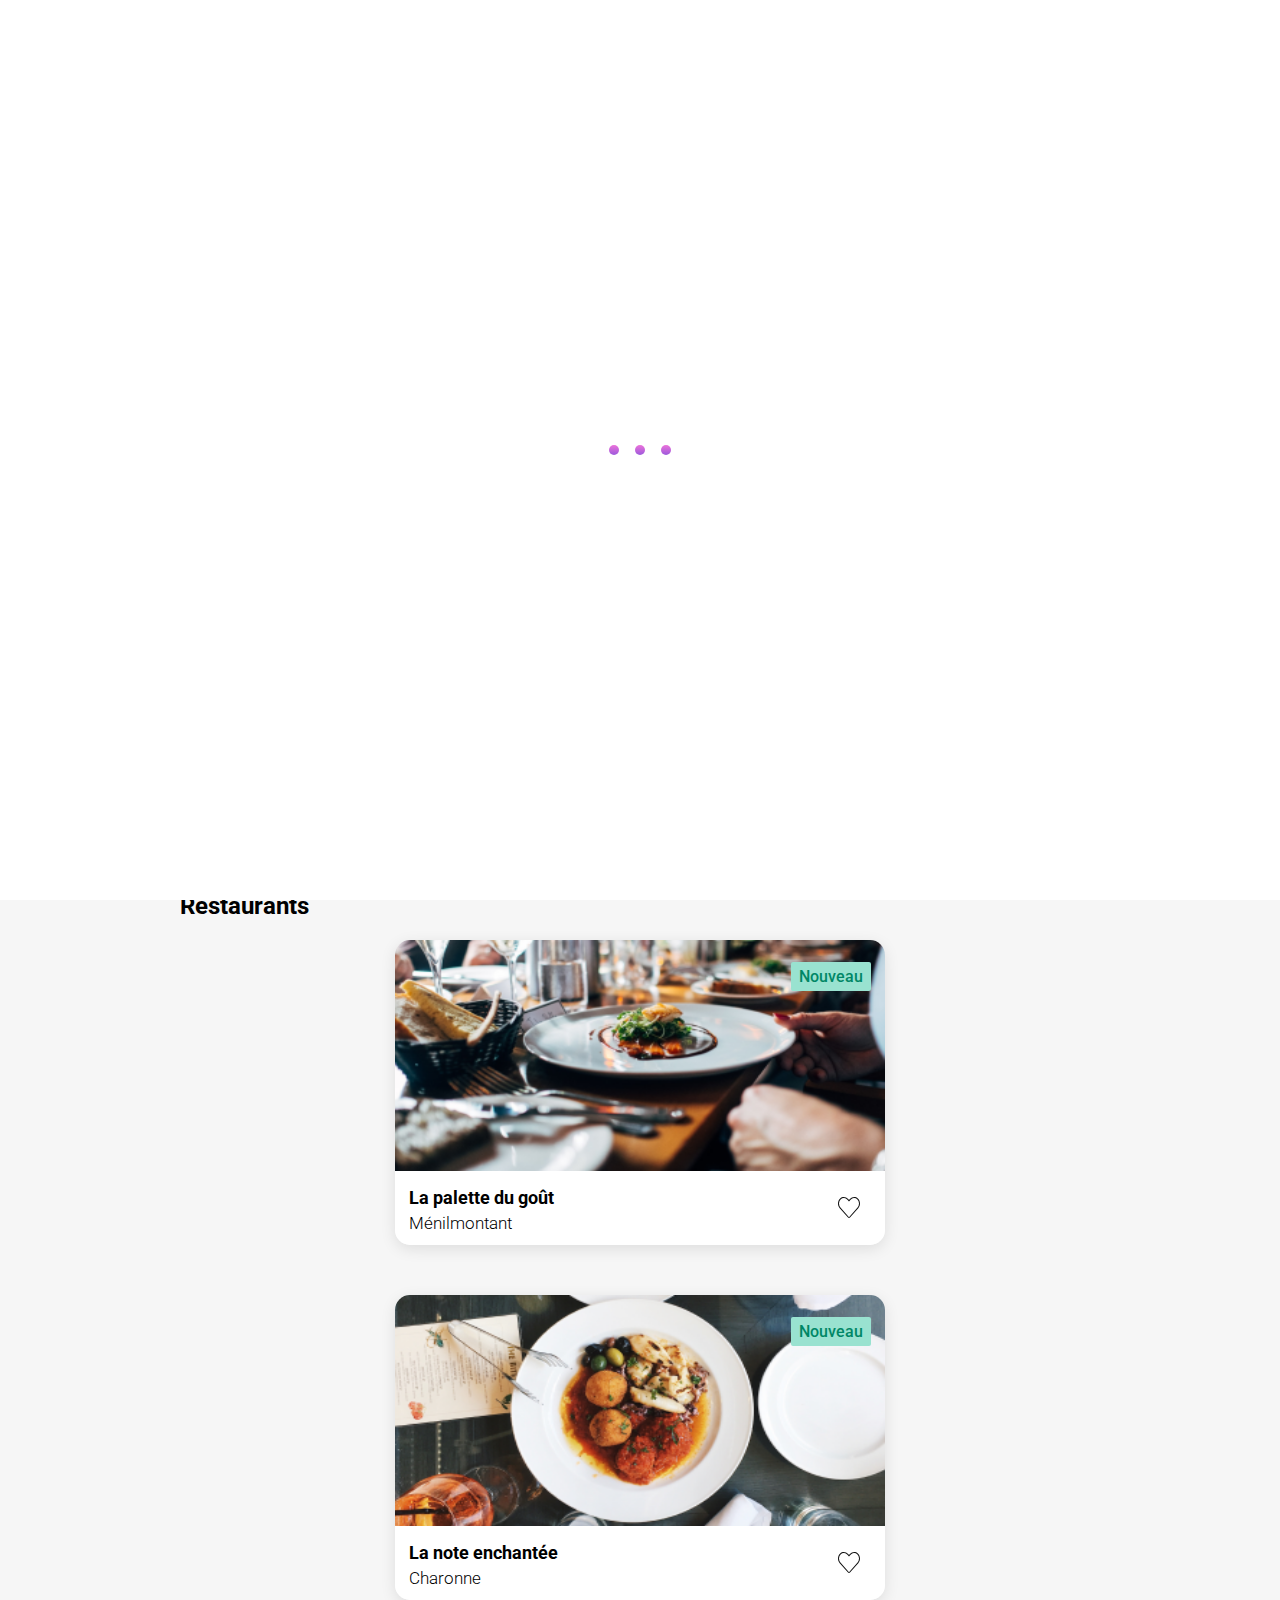
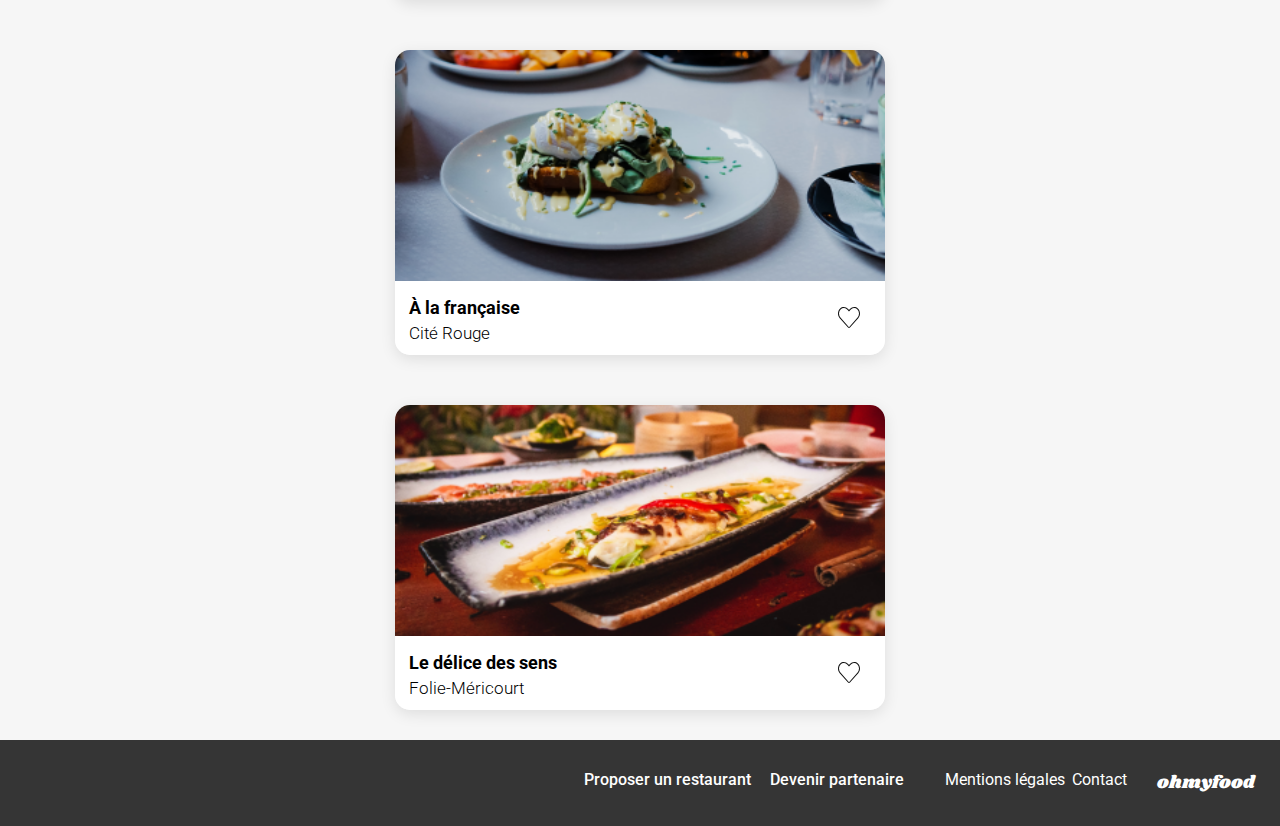
<file: index.html>
<html lang="en">
	<meta charset="UTF-8">
    <meta name="viewport" content="width=device-width, initial-scale=1.0">
    <title>ohmyfood</title>
    <link rel="preconnect" href="https://fonts.googleapis.com">
    <link rel="preconnect" href="https://fonts.gstatic.com" crossorigin>
<link href="https://fonts.googleapis.com/css2?family=Shrikhand&display=swap" rel="stylesheet">
    <link rel="stylesheet" href="https://cdnjs.cloudflare.com/ajax/libs/font-awesome/6.2.1/css/all.min.css"
        integrity="sha512-MV7K8+y+gLIBoVD59lQIYicR65iaqukzvf/nwasF0nqhPay5w/9lJmVM2hMDcnK1OnMGCdVK+iQrJ7lzPJQd1w=="
        crossorigin="anonymous" referrerpolicy="no-referrer" />
<link href="https://fonts.googleapis.com/css2?family=Roboto:wght@500&display=swap" rel="stylesheet">
<link href="https://fonts.googleapis.com/css2?family=Roboto:wght@300&display=swap" rel="stylesheet">    
<link rel="stylesheet" href="./css/style.css">
    <body>
        <div class="loader">
            <div class="loader__1"></div>
            <div class="loader__2"></div>
            <div class="loader__3"></div>
          </div>
        <div class="main-container">
            <header class="header_accueil">
                <span class="logo_mobile">ohmyfood</span>
                <img src="img/logo/logo_desktop.jpg" class="logo_desktop" alt="logo omyfood desktop"/>
            </header>    
          <main>
            <div class="location">
                <div class="location_icon"><i class="fa-solid fa-location-dot"></i></div><p>Paris, Belleville</p>
            </div>
                <section class="section_discover">
                    <h1>Réservez le menu qui vous convient</h1>
                    <p>Découvrez des restaurants d'exception, sélectionnés par nos soins</p>
                    <a href="#" class="btn btn_discover">Explorez nos restaurants</a>
                </section>
                <section class="section_about">
                    <h2 class="title_h2">Fonctionnement</h2>
                    <div class="about_step">
                        <div class="about_step--rect">
                            <div class="number">1</div><div class="number_icon"><i class="fa-solid fa-mobile-screen-button"></i></div><p>Choisissez un restaurant</p>
                        </div>
                        <div class="about_step--rect">
                            <div class="number">2</div><div class="number_icon"><i class="fa-solid fa-list-ul"></i></div><p>Composez votre menu</p>
                        </div>
                        <div class="about_step--rect">
                            <div class="number">3</div><div class="number_icon"><i class="fa-solid fa-store"></i></div><p>Dégustez au restaurant</p>
                        </div>
                    </div>
            </section>
             <section class="section_restaurant">
                <h2 class="title_h2">Restaurants</h2>
                <div class="card_restaurant">
                    <a href="lapalettedugout.html" class="link_menu">
                        <article class="card">
                        <div class="card_img">
                            <img src="img/restaurants/lapalettedugout.png" alt="photo la palette du goût" class="img_restaurant--accueil">
                            <div class="text_img--nouveau">Nouveau</div>
                        </div>
                     <div class="card_content">
                        <div class="card_text">
                            <h3 class="title_h3">La palette du goût</h3>
                            <p class="subtitle_card">Ménilmontant</p> 
                        </div>
                        <div class="card_heart">
                            <div class="container_heart"><img src="img/icones/Status=Liked.svg" alt="coeur plein" class="full_heart">
                            <img src="img/icones/Like.svg" alt="coeur vide" class="empty_heart">
                        </div>
                        </div>
                    
                    </article>
                </a>
                    <a href="lanoteenchantee.html" class="link_menu">
                   <article class="card">
                        <div class="card_img">
                            <img src="img/restaurants/lanoteenchantee.png" alt="photo la note enchantée" class="img_restaurant--accueil">
                            <div class="text_img--nouveau">Nouveau</div>

                        </div>
                     <div class="card_content">
                        <div class="card_text">
                            <h3 class="title_h3">La note enchantée</h3>
                            <p class="subtitle_card">Charonne</p>    
                        </div>
                        <div class="card_heart">
                            <div class="container_heart"><img src="img/icones/Status=Liked.svg" alt="coeur plein" class="full_heart">
                            <img src="img/icones/Like.svg" alt="coeur vide" class="empty_heart">
                        </div>
                     </div>  
                    </article>
                </a>
                <a href="alafrançaise.html" class="link_menu">
                    <article class="card">
                        <div class="card_img">
                            <img src="img/restaurants/alafrancaise.png" alt="photo à la française" class="img_restaurant--accueil">
                            
                        
                            <div class="card_content">
                            <div class="card_text">
                                <h3 class="title_h3">À la française</h3>
                                <p class="subtitle_card">Cité Rouge</p>
                            </div>
                            <div class="card_heart">
                                <div class="container_heart"><img src="img/icones/Status=Liked.svg" alt="coeur plein" class="full_heart">
                                <img src="img/icones/Like.svg" alt="coeur vide" class="empty_heart">
                            </div>
                         </div>  
                        
                    </article>
                   </a> 
                   <a href="ledelicedessens.html" class="link_menu">
                    <article class="card">
                        <div class="card_img">
                            <img src="img/restaurants/ledelicedessens.png" alt="photo le délice des sens" class="img_restaurant--accueil">
                            
                        <div class="card_content">
                            <div class="card_text">
                                <h3 class="title_h3">Le délice des sens</h3>
                                <p class="subtitle_card">Folie-Méricourt</p>
                            </div>
                            <div class="card_heart">
                                <div class="container_heart"><img src="img/icones/Status=Liked.svg" alt="coeur plein" class="full_heart">
                                <img src="img/icones/Like.svg" alt="coeur vide" class="empty_heart">
                            </div>
                         </div>  
                    </article>
                   </a> 
                    </div>

                </section>
          </main> 
          <footer>
            <span class="logo_footer_mobile">ohmyfood</span>
            <div class="icone_footer"><i class="fa-solid fa-utensils"></i><span>Proposer un restaurant</span></div>
            <div class="icone_footer"><i class="fa-solid fa-handshake-angle"></i><span>Devenir partenaire</span></div>
            <p>Mentions légales</p>
            <p><a href="mailto:exemple@gmail.com">Contact</a></p>
            <span class="logo_footer_desktop">ohmyfood</span>
        </footer> 

        </div>

    </body>
    </html>
</file>
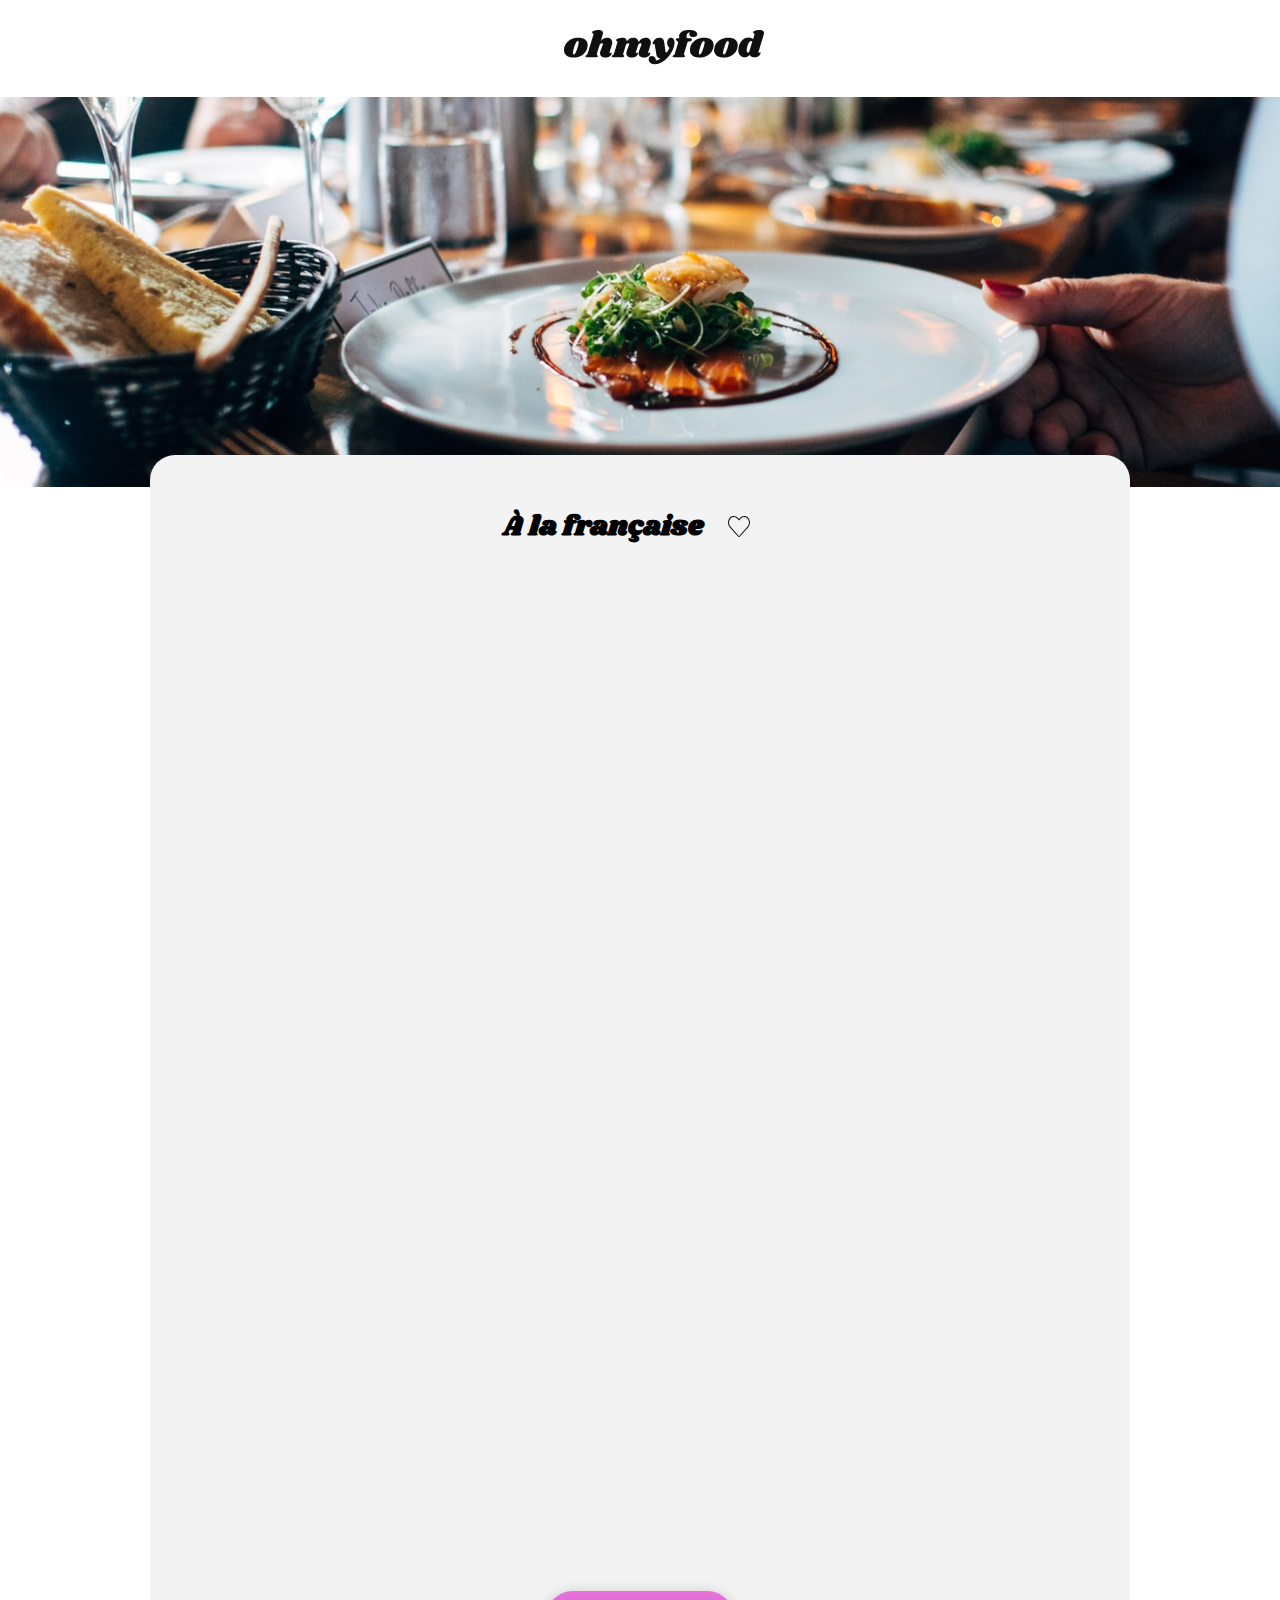
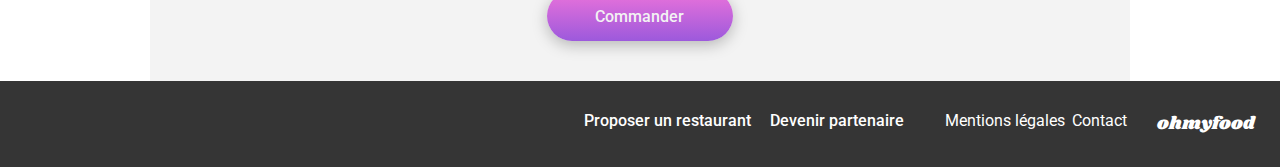
<file: alafrançaise.html>
<html lang="en">
	<meta charset="UTF-8">
    <meta name="viewport" content="width=device-width, initial-scale=1.0">
    <title>À la française</title>
    <link rel="preconnect" href="https://fonts.googleapis.com">
    <link rel="preconnect" href="https://fonts.gstatic.com" crossorigin>
<link href="https://fonts.googleapis.com/css2?family=Shrikhand&display=swap" rel="stylesheet">
    <link rel="stylesheet" href="https://cdnjs.cloudflare.com/ajax/libs/font-awesome/6.2.1/css/all.min.css"
        integrity="sha512-MV7K8+y+gLIBoVD59lQIYicR65iaqukzvf/nwasF0nqhPay5w/9lJmVM2hMDcnK1OnMGCdVK+iQrJ7lzPJQd1w=="
        crossorigin="anonymous" referrerpolicy="no-referrer" />
        <link rel="preconnect" href="https://fonts.googleapis.com">
<link rel="preconnect" href="https://fonts.gstatic.com" crossorigin>
<link href="https://fonts.googleapis.com/css2?family=Roboto:wght@500&display=swap" rel="stylesheet">
<link href="https://fonts.googleapis.com/css2?family=Roboto:wght@300&display=swap" rel="stylesheet">
    <link rel="stylesheet" href="./css/style.css">
    <body>
        <div class="main-container">
            <header class="header_restaurant">
                <a href="index.html" class="return_link"><div class="icone_arrow"><i class="fa-solid fa-arrow-left"></i></div></a><div class="logo_mobile">ohmyfood</div>
             <img src="img/logo/logo_desktop.jpg" class="logo_desktop" alt="logo omyfood desktop"/>
            </header>    
            <main>
            <section class="header_img header_img_lapalette">
           </section>
           
           <section class="section_menu">
            <div class="title_content"><h1 class="title_h1_restaurant">À la française</h1>
                <div class="card_heart">
                    <img src="img/icones/Like.svg" alt="coeur vide"> 
                </div>
            </div>
        <div class="container_menu">
        <div class="entrees">    
        <div class="items_menu">
            <div class="layout_title_menu">
                <h3 class="title_h3_restaurant">ENTRÉES</h3>
                <div class="green_line"></div>
            </div>
            
            <article class="card_menu">
                <div class="card_meal">
                    <h4 class="title_h4">Tartare de poulpe acidulé</h4>
                    <p class="subtitle_card_meal">Aux zestes d'orange</p>    
                </div>
                <div class="card_price">
                    <p class="price">25€</p>
                    <div class="checkmark">
                        <i class="fa-solid fa-circle-check"></i>
                    </div>
                </div>
            </article>
            <article class="card_menu">
                <div class="card_meal">
                    <h4 class="title_h4">Velouté de légumes d'antan</h4>
                    <p class="subtitle_card_meal">Carotte, panais, topinambour</p>    
                </div>
                <div class="card_price">
                    <p class="price">35€</p>
                    <div class="checkmark">
                        <i class="fa-solid fa-circle-check"></i>
                    </div>
                </div> 
            </article>
            <article class="card_menu">
                <div class="card_meal">
                    <h4 class="title_h4">Soupe à l'oignon</h4>
                    <p class="subtitle_card_meal">Revisitée</p>    
                </div>
                <div class="card_price">
                    <p class="price">20€</p>
                    <div class="checkmark">
                        <i class="fa-solid fa-circle-check"></i>
                    </div>
                </div> 
            </article>
        </div>
    </div>
    <div class="plats">
        <div class="items_menu">
            <div class="layout_title_menu">
                <h3 class="title_h3_restaurant">PLATS</h3>
                <div class="green_line"></div>
            </div>
            
            <article class="card_menu">
                <div class="card_meal">
                    <h4 class="title_h4">Coquilles Saint-Jacques</h4>
                    <p class="subtitle_card_meal">Accompagnées d'une purée de panais</p>    
                </div>
                <div class="card_price">
                <p class="price">40€</p>
                <div class="checkmark">
                    <i class="fa-solid fa-circle-check"></i>
                </div>
                </div> 
            </article>
            <article class="card_menu">
                <div class="card_meal">
                    <h4 class="title_h4">Magret de canard</h4>
                    <p class="subtitle_card_meal">Et parmentier de pommes de terre</p>    
                </div>
                <div class="card_price">
                    <p class="price">35€</p>
                    <div class="checkmark">
                        <i class="fa-solid fa-circle-check"></i>
                    </div>
                </div> 
            </article>
            <article class="card_menu">
                <div class="card_meal">
                    <h4 class="title_h4">Pigeonneau d'Ille-et-Vilaine</h4>
                    <p class="subtitle_card_meal">Sur son lit de gnocchis aux légumes</p>    
                </div>
                <div class="card_price">
                    <p class="price">44€</p>
                    <div class="checkmark">
                        <i class="fa-solid fa-circle-check"></i>
                    </div>
                </div> 
            </article>
        </div>
    </div> 
    <div class="desserts">
        <div class="items_menu">
            <div class="layout_title_menu">
                <h3 class="title_h3_restaurant">DESSERTS</h3>
                <div class="green_line"></div>
            </div>
            
            <article class="card_menu">
                <div class="card_meal">
                    <h4 class="title_h4">Pétales de violettes glacés</h4>
                    <p class="subtitle_card_meal">Et purée de noisettes</p>    
                </div>
                <div class="card_price">
                    <p class="price">18€</p>
                    <div class="checkmark">
                        <i class="fa-solid fa-circle-check"></i>
                    </div>
                </div> 
            </article>
            <article class="card_menu">
                <div class="card_meal">
                    <h4 class="title_h4">Fondant au chocolat</h4>
                    <p class="subtitle_card_meal">Revisité</p>    
                </div>
                <div class="card_price">
                    <p class="price">22€</p>
                    <div class="checkmark">
                        <i class="fa-solid fa-circle-check"></i>
                    </div>
                </div> 
            </article>
            <article class="card_menu">
                <div class="card_meal">
                    <h4 class="title_h4">Milefeuille croustillant</h4>
                    <p class="subtitle_card_meal">Myrtilles et pâte d'amande</p>    
                </div>
                <div class="card_price">
                    <p class="price">23€</p>
                    <div class="checkmark">
                        <i class="fa-solid fa-circle-check"></i>
                    </div>
                </div> 
            </article>
        </div>
    </div>
</div>
           </section>
           <section class="section_order">
            <div class="button_menu">
                <a href="#" class="btn btn_order">Commander</a>
            </div>
           </section>
          </main> 
          <footer>
            <span class="logo_footer_mobile">ohmyfood</span>
            <div class="icone_footer"><i class="fa-solid fa-utensils"></i><span>Proposer un restaurant</span></div>
            <div class="icone_footer"><i class="fa-solid fa-handshake-angle"></i><span>Devenir partenaire</span></div>
            <p>Mentions légales</p>
            <p>Contact</p>
            <span class="logo_footer_desktop">ohmyfood</span>
        </footer> 

        </div>

    </body>
    </html>
</file>
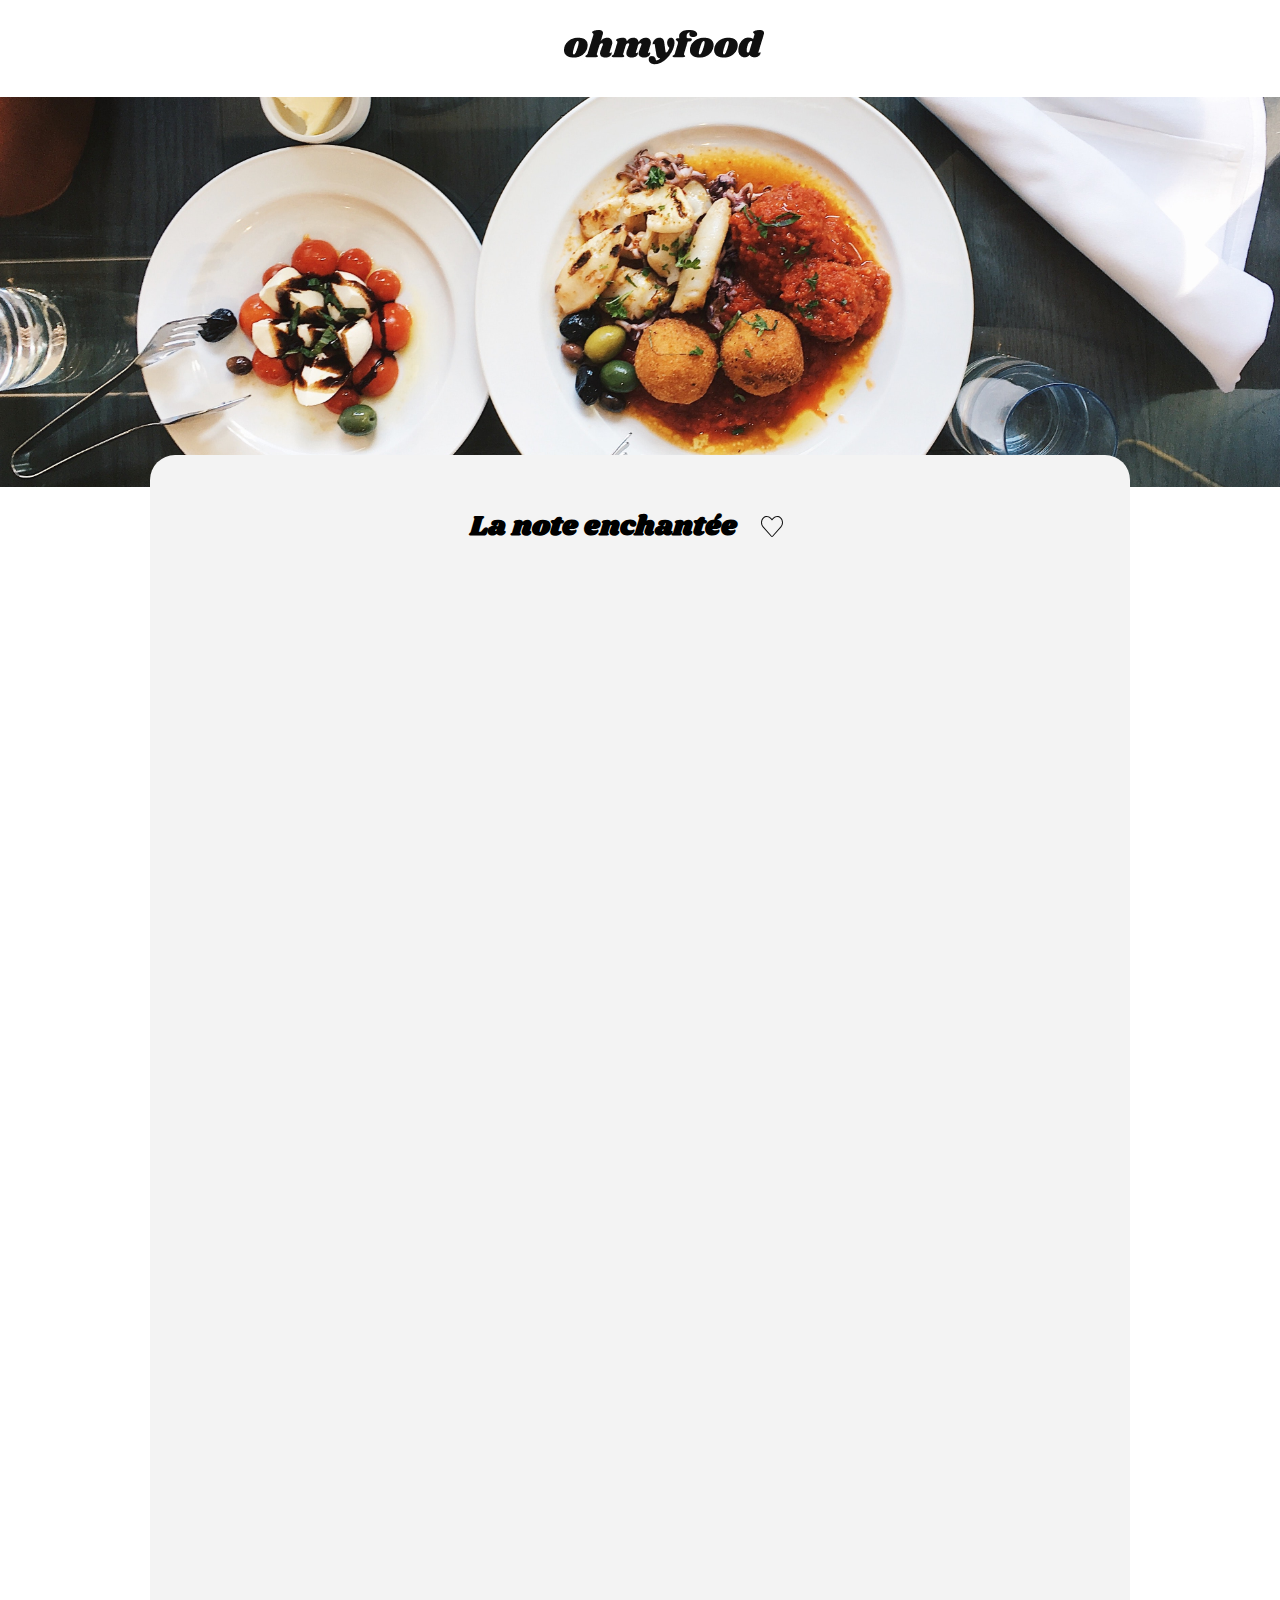
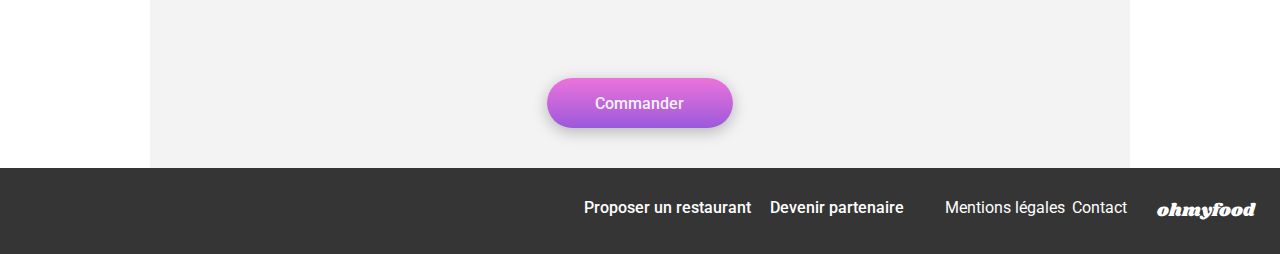
<file: lanoteenchantee.html>
<html lang="en">
	<meta charset="UTF-8">
    <meta name="viewport" content="width=device-width, initial-scale=1.0">
    <title>La note enchantée</title>
    <link rel="preconnect" href="https://fonts.googleapis.com">
    <link rel="preconnect" href="https://fonts.gstatic.com" crossorigin>
<link href="https://fonts.googleapis.com/css2?family=Shrikhand&display=swap" rel="stylesheet">
    <link rel="stylesheet" href="https://cdnjs.cloudflare.com/ajax/libs/font-awesome/6.2.1/css/all.min.css"
        integrity="sha512-MV7K8+y+gLIBoVD59lQIYicR65iaqukzvf/nwasF0nqhPay5w/9lJmVM2hMDcnK1OnMGCdVK+iQrJ7lzPJQd1w=="
        crossorigin="anonymous" referrerpolicy="no-referrer" />
        <link rel="preconnect" href="https://fonts.googleapis.com">
<link rel="preconnect" href="https://fonts.gstatic.com" crossorigin>
<link href="https://fonts.googleapis.com/css2?family=Roboto:wght@500&display=swap" rel="stylesheet">
<link href="https://fonts.googleapis.com/css2?family=Roboto:wght@300&display=swap" rel="stylesheet">
    <link rel="stylesheet" href="./css/style.css">
    <body>
        <div class="main-container">
            <header class="header_restaurant">
                <a href="index.html" class="return_link"><div class="icone_arrow"><i class="fa-solid fa-arrow-left"></i></div></a><div class="logo_mobile">ohmyfood</div>
             <img src="img/logo/logo_desktop.jpg" class="logo_desktop" alt="logo omyfood desktop"/>
            </header>    
            <main>
            <section class="header_img header_img_lanote">
           </section>
           
           <section class="section_menu">
            <div class="title_content"><h1 class="title_h1_restaurant">La note enchantée</h1>
                <div class="card_heart">
                    <img src="img/icones/Like.svg" alt="coeur vide"> 
                </div>
            </div>
        <div class="container_menu">
        <div class="entrees">    
        <div class="items_menu">
            <div class="layout_title_menu">
                <h3 class="title_h3_restaurant">ENTRÉES</h3>
                <div class="green_line"></div>
            </div>
            
            <article class="card_menu">
                <div class="card_meal">
                    <h4 class="title_h4">Ravioles de foie gras</h4>
                    <p class="subtitle_card_meal">Accompagnées de leur crème à la truffe</p>    
                </div>
                <div class="card_price">
                    <p class="price">25€</p>
                    <div class="checkmark">
                        <i class="fa-solid fa-circle-check"></i>
                    </div>
                </div>
            </article>
            <article class="card_menu">
                <div class="card_meal">
                    <h4 class="title_h4">Caviar osciètre</h4>
                    <p class="subtitle_card_meal">Sur blini à la farine de blé noir</p>    
                </div>
                <div class="card_price">
                    <p class="price">35€</p>
                    <div class="checkmark">
                        <i class="fa-solid fa-circle-check"></i>
                    </div>
                </div> 
            </article>
            <article class="card_menu">
                <div class="card_meal">
                    <h4 class="title_h4">Homard et espuma de potiron</h4>
                    <p class="subtitle_card_meal">Marinés au zestes d'orange</p>    
                </div>
                <div class="card_price">
                    <p class="price">20€</p>
                    <div class="checkmark">
                        <i class="fa-solid fa-circle-check"></i>
                    </div>
                </div> 
            </article>
            <article class="card_menu">
                <div class="card_meal">
                    <h4 class="title_h4">Foie gras de canard cuit entier</h4>
                    <p class="subtitle_card_meal">Confiture de figue et pain toasté</p>    
                </div>
                <div class="card_price">
                    <p class="price">35€</p>
                    <div class="checkmark">
                        <i class="fa-solid fa-circle-check"></i>
                    </div>
                </div> 
            </article>
        </div>
    </div>
    <div class="plats">
        <div class="items_menu">
            <div class="layout_title_menu">
                <h3 class="title_h3_restaurant">PLATS</h3>
                <div class="green_line"></div>
            </div>
            
            <article class="card_menu">
                <div class="card_meal">
                    <h4 class="title_h4">Noix de coquilles Saint-Jacques</h4>
                    <p class="subtitle_card_meal">Sur lit de purée de céleri-rave</p>    
                </div>
                <div class="card_price">
                <p class="price">40€</p>
                <div class="checkmark">
                    <i class="fa-solid fa-circle-check"></i>
                </div>
                </div> 
            </article>
            <article class="card_menu">
                <div class="card_meal">
                    <h4 class="title_h4">Langoustine poêlée</h4>
                    <p class="subtitle_card_meal">Purée de patate douce</p>    
                </div>
                <div class="card_price">
                    <p class="price">35€</p>
                    <div class="checkmark">
                        <i class="fa-solid fa-circle-check"></i>
                    </div>
                </div> 
            </article>
            <article class="card_menu">
                <div class="card_meal">
                    <h4 class="title_h4">Mijoté de queue de boeuf</h4>
                    <p class="subtitle_card_meal">Et riz sauvage aux zestes de citron</p>    
                </div>
                <div class="card_price">
                    <p class="price">45€</p>
                    <div class="checkmark">
                        <i class="fa-solid fa-circle-check"></i>
                    </div>
                </div> 
            </article>
        </div>
    </div> 
    <div class="desserts">
        <div class="items_menu">
            <div class="layout_title_menu">
                <h3 class="title_h3_restaurant">DESSERTS</h3>
                <div class="green_line"></div>
            </div>
            
            <article class="card_menu">
                <div class="card_meal">
                    <h4 class="title_h4">Macaron noisette et chocolat</h4>
                    <p class="subtitle_card_meal">Glace au caramel brun et sel de Guérande</p>    
                </div>
                <div class="card_price">
                    <p class="price">18€</p>
                    <div class="checkmark">
                        <i class="fa-solid fa-circle-check"></i>
                    </div>
                </div> 
            </article>
            <article class="card_menu">
                <div class="card_meal">
                    <h4 class="title_h4">Baba au rhum revisité</h4>
                    <p class="subtitle_card_meal">Avec son coulis de citron</p>    
                </div>
                <div class="card_price">
                    <p class="price">22€</p>
                    <div class="checkmark">
                        <i class="fa-solid fa-circle-check"></i>
                    </div>
                </div> 
            </article>
            <article class="card_menu">
                <div class="card_meal">
                    <h4 class="title_h4">Tarte au citron meringuée</h4>
                    <p class="subtitle_card_meal">Destructurée</p>    
                </div>
                <div class="card_price">
                    <p class="price">23€</p>
                    <div class="checkmark">
                        <i class="fa-solid fa-circle-check"></i>
                    </div>
                </div> 
            </article>
        </div>
    </div>
</div>
           </section>
           <section class="section_order">
            <div class="button_menu">
                <a href="#" class="btn btn_order">Commander</a>
            </div>
           </section>
          </main> 
          <footer>
            <span class="logo_footer_mobile">ohmyfood</span>
            <div class="icone_footer"><i class="fa-solid fa-utensils"></i><span>Proposer un restaurant</span></div>
            <div class="icone_footer"><i class="fa-solid fa-handshake-angle"></i><span>Devenir partenaire</span></div>
            <p>Mentions légales</p>
            <p>Contact</p>
            <span class="logo_footer_desktop">ohmyfood</span>
        </footer> 

        </div>

    </body>
    </html>
</file>
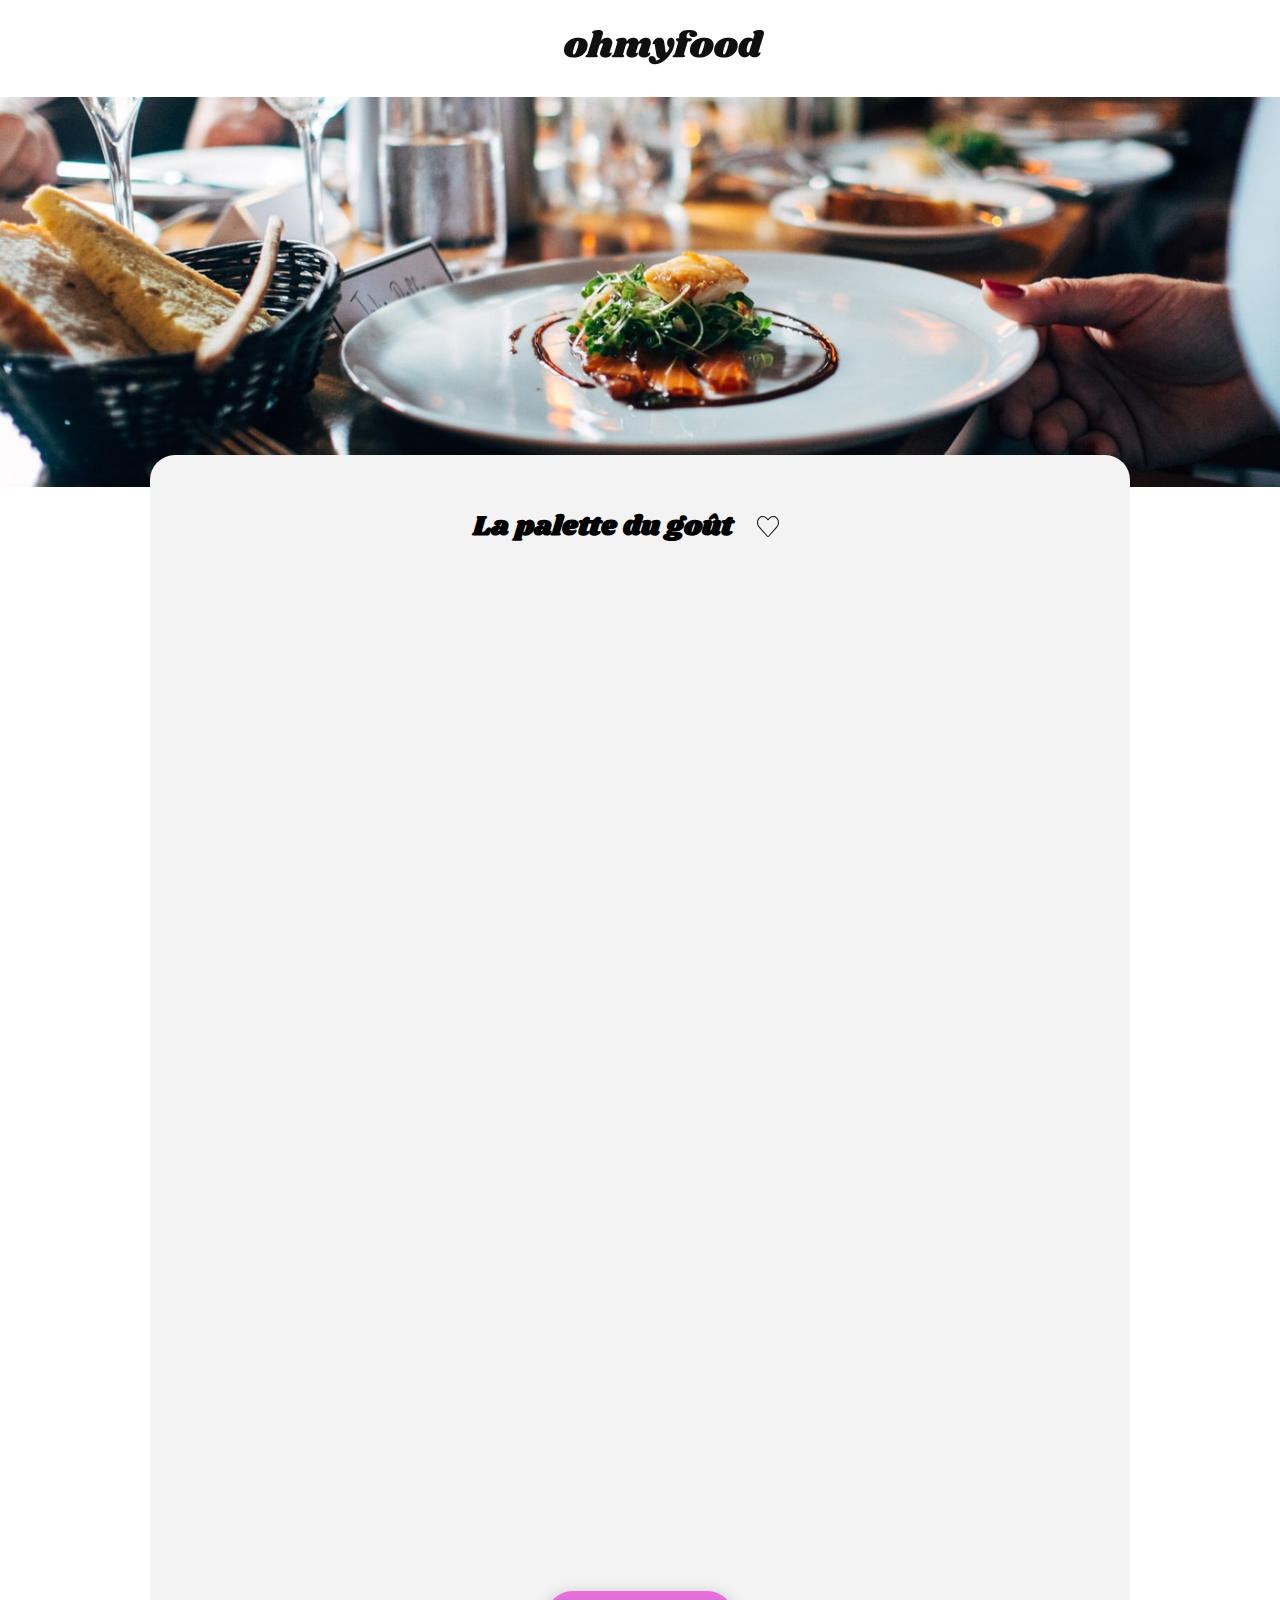
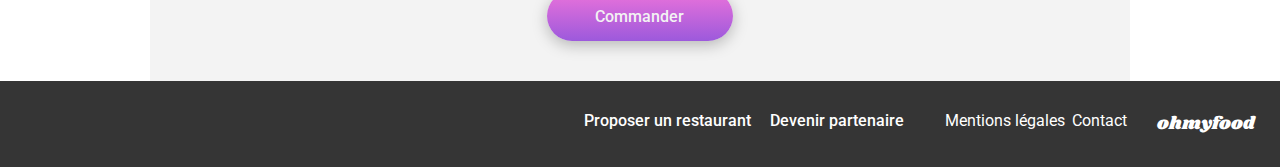
<file: lapalettedugout.html>
<html lang="en">
	<meta charset="UTF-8">
    <meta name="viewport" content="width=device-width, initial-scale=1.0">
    <title>La Palette du goût</title>
    <link rel="preconnect" href="https://fonts.googleapis.com">
    <link rel="preconnect" href="https://fonts.gstatic.com" crossorigin>
<link href="https://fonts.googleapis.com/css2?family=Shrikhand&display=swap" rel="stylesheet">
    <link rel="stylesheet" href="https://cdnjs.cloudflare.com/ajax/libs/font-awesome/6.2.1/css/all.min.css"
        integrity="sha512-MV7K8+y+gLIBoVD59lQIYicR65iaqukzvf/nwasF0nqhPay5w/9lJmVM2hMDcnK1OnMGCdVK+iQrJ7lzPJQd1w=="
        crossorigin="anonymous" referrerpolicy="no-referrer" />
        <link rel="preconnect" href="https://fonts.googleapis.com">
<link rel="preconnect" href="https://fonts.gstatic.com" crossorigin>
<link href="https://fonts.googleapis.com/css2?family=Roboto:wght@500&display=swap" rel="stylesheet">
<link href="https://fonts.googleapis.com/css2?family=Roboto:wght@300&display=swap" rel="stylesheet">
    <link rel="stylesheet" href="./css/style.css">
    <body>
        <div class="main-container">
            <header class="header_restaurant">
                <a href="index.html" class="return_link"><div class="icone_arrow"><i class="fa-solid fa-arrow-left"></i></div></a><div class="logo_mobile">ohmyfood</div>
             <img src="img/logo/logo_desktop.jpg" class="logo_desktop" alt="logo omyfood desktop"/>
            </header>    
            <main>
            <section class="header_img header_img_lapalette">
           </section>
           
           <section class="section_menu">
            <div class="title_content"><h1 class="title_h1_restaurant">La palette du goût</h1>
                <div class="card_heart">
                    <img src="img/icones/Like.svg" alt="coeur vide"> 
                </div>
            </div>
        <div class="container_menu">
        <div class="entrees">    
        <div class="items_menu">
            <div class="layout_title_menu">
                <h3 class="title_h3_restaurant">ENTRÉES</h3>
                <div class="green_line"></div>
            </div>
            
            <article class="card_menu">
                <div class="card_meal">
                    <h4 class="title_h4">Fricassée d'escargots</h4>
                    <p class="subtitle_card_meal">Au piment d'Espelette</p>    
                </div>
                <div class="card_price">
                    <p class="price">25€</p>
                    <div class="checkmark">
                        <i class="fa-solid fa-circle-check"></i>
                    </div>
                </div>
            </article>
            <article class="card_menu">
                <div class="card_meal">
                    <h4 class="title_h4">Foie-gras de canard mi-cuit</h4>
                    <p class="subtitle_card_meal">Et ses copeaux de truffe noire</p>    
                </div>
                <div class="card_price">
                    <p class="price">35€</p>
                    <div class="checkmark">
                        <i class="fa-solid fa-circle-check"></i>
                    </div>
                </div> 
            </article>
            <article class="card_menu">
                <div class="card_meal">
                    <h4 class="title_h4">Oeuf au plat</h4>
                    <p class="subtitle_card_meal">Assaisonné à la truffe sur lit de caviar</p>    
                </div>
                <div class="card_price">
                    <p class="price">20€</p>
                    <div class="checkmark">
                        <i class="fa-solid fa-circle-check"></i>
                    </div>
                </div> 
            </article>
        </div>
    </div>
    <div class="plats">
        <div class="items_menu">
            <div class="layout_title_menu">
                <h3 class="title_h3_restaurant">PLATS</h3>
                <div class="green_line"></div>
            </div>
            
            <article class="card_menu">
                <div class="card_meal">
                    <h4 class="title_h4">Filet de bœuf aux herbes</h4>
                    <p class="subtitle_card_meal">Accompagné de sa ribambelle de légumes</p>    
                </div>
                <div class="card_price">
                <p class="price">40€</p>
                <div class="checkmark">
                    <i class="fa-solid fa-circle-check"></i>
                </div>
                </div> 
            </article>
            <article class="card_menu">
                <div class="card_meal">
                    <h4 class="title_h4">Parmentier de queue de bœuf</h4>
                    <p class="subtitle_card_meal">À la truffe noire sur sa purée de panais</p>    
                </div>
                <div class="card_price">
                    <p class="price">35€</p>
                    <div class="checkmark">
                        <i class="fa-solid fa-circle-check"></i>
                    </div>
                </div> 
            </article>
            <article class="card_menu">
                <div class="card_meal">
                    <h4 class="title_h4">Filet de turbot</h4>
                    <p class="subtitle_card_meal">Aux agrumes</p>    
                </div>
                <div class="card_price">
                    <p class="price">44€</p>
                    <div class="checkmark">
                        <i class="fa-solid fa-circle-check"></i>
                    </div>
                </div> 
            </article>
        </div>
    </div> 
    <div class="desserts">
        <div class="items_menu">
            <div class="layout_title_menu">
                <h3 class="title_h3_restaurant">DESSERTS</h3>
                <div class="green_line"></div>
            </div>
            
            <article class="card_menu">
                <div class="card_meal">
                    <h4 class="title_h4">Paris-Brest</h4>
                    <p class="subtitle_card_meal">Revisité</p>    
                </div>
                <div class="card_price">
                    <p class="price">18€</p>
                    <div class="checkmark">
                        <i class="fa-solid fa-circle-check"></i>
                    </div>
                </div> 
            </article>
            <article class="card_menu">
                <div class="card_meal">
                    <h4 class="title_h4">Macaron au chocolat d'exception</h4>
                    <p class="subtitle_card_meal">Et glace à la vanille de Madagascar</p>    
                </div>
                <div class="card_price">
                    <p class="price">22€</p>
                    <div class="checkmark">
                        <i class="fa-solid fa-circle-check"></i>
                    </div>
                </div> 
            </article>
            <article class="card_menu">
                <div class="card_meal">
                    <h4 class="title_h4">Mousse au chocolat</h4>
                    <p class="subtitle_card_meal">Au piment d'Espelette et à la truffe noire</p>    
                </div>
                <div class="card_price">
                    <p class="price">23€</p>
                    <div class="checkmark">
                        <i class="fa-solid fa-circle-check"></i>
                    </div>
                </div> 
            </article>
        </div>
    </div>
</div>
           </section>
           <section class="section_order">
            <div class="button_menu">
                <a href="#" class="btn btn_order">Commander</a>
            </div>
           </section>
          </main> 
          <footer>
            <span class="logo_footer_mobile">ohmyfood</span>
            <div class="icone_footer"><i class="fa-solid fa-utensils"></i><span>Proposer un restaurant</span></div>
            <div class="icone_footer"><i class="fa-solid fa-handshake-angle"></i><span>Devenir partenaire</span></div>
            <p>Mentions légales</p>
            <p>Contact</p>
            <span class="logo_footer_desktop">ohmyfood</span>
        </footer> 

        </div>

    </body>
    </html>
</file>
<file: css/style.css>
@charset "UTF-8";
.btn {
  border-radius: 25px;
  background: -webkit-linear-gradient(bottom, #9356DC -11.44%, #FF79DA 123.97%);
  color: #f3f3f3;
  box-shadow: 0px 4px 15px 0px rgba(0, 0, 0, 0.25);
  text-decoration: none;
  padding-left: 48px;
  padding-right: 49px;
  padding-top: 16px;
  padding-bottom: 15px;
  font-size: 16px;
  font-weight: 500;
  text-decoration: none;
  text-align: center;
  margin: auto;
}
.btn.btn:hover {
  opacity: 0.9;
  box-shadow: 0px 4px 15px 0px rgba(0, 0, 0, 0.35);
}

@media (max-width: 767.98px) {
  .btn {
    padding-left: 16px;
    padding-right: 16px;
    padding-top: 13px;
    padding-bottom: 13px;
  }
}
* {
  font-family: "Roboto", sans-serif;
}

.title_h1_restaurant {
  font-family: "Shrikhand", serif;
  font-size: 28px;
  margin-bottom: 0px;
  margin-top: 0;
}

.title_h3_restaurant {
  font-size: 16px;
  font-weight: 300;
  margin-bottom: 0;
}

.green_line {
  width: 40px;
  height: 3px;
  background-color: #99E2D0;
  margin-top: 9px;
}

.title_h4 {
  font-size: 18px;
  font-weight: 500;
}

.subtitle_card_meal {
  font-size: 15px;
  font-weight: 300;
}

.card_price {
  font-size: 15px;
  font-weight: 700;
}

.logo_mobile {
  font-family: "Shrikhand", serif;
  font-size: 30px;
  text-align: center;
  padding-top: 14px;
  padding-bottom: 13px;
  padding-left: 16px;
}

footer {
  background-color: #353535;
  padding-top: 30px;
  padding-bottom: 30px;
  padding-left: 25px;
  padding-right: 25px;
  display: flex;
  flex-direction: row;
  justify-content: flex-end;
  gap: 7px;
}
footer .logo_footer_mobile {
  display: none;
}
footer .logo_footer_desktop {
  display: block;
  color: white;
  font-family: "Shrikhand", serif;
  font-size: 18px;
  font-weight: 400;
  margin-left: 23px;
}
footer p {
  color: white;
  font-size: 16px;
  font-weight: 400;
  margin: 0;
}
footer p a {
  text-decoration: none;
  color: white;
}
footer .icone_footer {
  color: white;
  display: flex;
  flex-direction: row;
  gap: 11px;
  font-size: 16px;
  font-weight: 500;
}
footer .icone_footer span {
  width: 168px;
}

@media (min-width: 768px) and (max-width: 1024px) {
  footer {
    padding-left: 0;
    padding-right: 0;
    justify-content: center;
  }
}
@media (max-width: 767.98px) {
  footer {
    background-color: #353535;
    padding-top: 22px;
    padding-bottom: 22px;
    padding-left: 25px;
    padding-right: 25px;
    display: flex;
    flex-direction: column;
    gap: 7px;
  }
  footer .logo_footer_desktop {
    display: none;
  }
  footer p {
    color: white;
    font-size: 16px;
    font-weight: 400;
    margin: 0;
  }
  footer .logo_footer_mobile {
    display: block;
    color: white;
    font-family: "Shrikhand", serif;
    font-size: 18px;
    font-weight: 400;
    margin-bottom: 16px;
  }
  footer .icone_footer {
    color: white;
    display: flex;
    flex-direction: row;
    gap: 11px;
    font-size: 16px;
    font-weight: 500;
  }
}
body {
  margin: 0;
}

.header_accueil {
  display: flex;
  flex-direction: column;
  justify-content: center;
}
.header_accueil .logo_mobile {
  display: none;
}
.header_accueil .logo_desktop {
  display: block;
  width: 200px;
  height: 34px;
  margin: auto;
  padding-top: 30px;
  padding-bottom: 31px;
}

/*section location*/
.location {
  display: flex;
  flex-direction: row;
  justify-content: center;
  background-color: #EAEAEA;
}
.location .location_icon {
  display: flex;
  flex-direction: column;
  justify-content: center;
}
.location .location_icon .fa-location-dot {
  width: 12px;
  height: 16px;
  margin-right: 17px;
  color: #353535;
}
.location p {
  color: #353535;
  font-size: 16px;
  font-weight: 500;
  margin-top: 15px;
}

/*section discover*/
.section_discover {
  display: flex;
  flex-direction: column;
  background-color: #f6f6f6;
}
.section_discover h1 {
  font-size: 40px;
  font-weight: 700;
  text-align: center;
  margin-top: 30px;
  margin-bottom: 0;
}
.section_discover p {
  color: #353535;
  font-size: 18px;
  font-weight: 300;
  text-align: center;
  margin: auto;
  margin-top: 18px;
}
.section_discover .btn_discover {
  margin-top: 30px;
  margin-bottom: 30px;
}

/*section fonctionnement*/
.section_about {
  padding-top: 50px;
  padding-bottom: 50px;
  padding-left: 180px;
  padding-right: 180px;
}
.section_about .title_h2 {
  font-size: 24px;
  margin-left: 0px;
  margin-bottom: 25px;
}
.section_about .about_step {
  display: flex;
  flex-direction: row;
  gap: 36.5px;
}
.section_about .about_step .about_step--rect {
  display: flex;
  flex-direction: row;
  gap: 23px;
  background-color: #f6f6f6;
  border-radius: 20px;
  width: 100%;
  box-shadow: 0px 4px 15px 0px rgba(0, 0, 0, 0.15);
}
.section_about .about_step .about_step--rect .number {
  display: flex;
  flex-direction: column;
  justify-content: center;
  align-items: center;
  color: #f3f3f3;
  background-color: #9356DC;
  height: 24px;
  width: 24px;
  border-radius: 15px;
  margin-top: 25px;
  margin-left: -12.5px;
}
.section_about .about_step .about_step--rect p {
  margin-top: 28px;
  margin-bottom: 28px;
  font-size: 16px;
  font-weight: 500;
}
.section_about .about_step .about_step--rect .fa-solid {
  color: #7E7E7E;
}
.section_about .about_step .about_step--rect .fa-solid.fa-store {
  color: #9356DC;
}
.section_about .about_step .about_step--rect .number_icon {
  display: flex;
  flex-direction: column;
  justify-content: center;
}

.section_restaurant {
  background: #f6f6f6;
  padding-top: 30px;
  padding-bottom: 30px;
  padding-left: 180px;
  padding-right: 180px;
}
.section_restaurant .card_restaurant {
  display: flex;
  flex-direction: row;
  flex-wrap: wrap;
  row-gap: 50px;
  column-gap: 100px;
}
.section_restaurant .card_restaurant .link_menu {
  display: contents;
  color: #000000;
}
.section_restaurant .card_restaurant .card {
  display: flex;
  flex-direction: column;
  justify-content: center;
  margin: auto;
  border-radius: 15px;
  width: 490px;
  box-shadow: 0px 4px 15px 0px rgba(0, 0, 0, 0.1);
}
.section_restaurant .card_restaurant .card .img_restaurant--accueil {
  height: 231px;
  width: -webkit-fill-available;
  border-radius: 15px 15px 0px 0px;
}
.section_restaurant .card_restaurant .card .text_img--nouveau {
  color: #008766;
  font-weight: 500;
  border-radius: 2px;
  background-color: #99E2D0;
  width: 80px;
  height: 29px;
  display: flex;
  flex-direction: column;
  justify-content: center;
  text-align: center;
  position: absolute;
  margin-top: -209px;
  margin-left: 396px;
}
.section_restaurant .card_restaurant .card .card_content {
  background-color: white;
  display: flex;
  flex-direction: row;
  justify-content: space-between;
  border-radius: 0px 0px 15px 15px;
}
.section_restaurant .card_restaurant .card .card_content .card_text {
  margin-left: 14px;
}
.section_restaurant .card_restaurant .card .card_content .card_text .title_h3 {
  padding: 0;
  margin-top: 16px;
  margin-bottom: 5px;
  font-size: 18px;
  font-weight: 700;
}
.section_restaurant .card_restaurant .card .card_content .card_text .subtitle_card {
  margin-top: 0px;
  margin-bottom: 12px;
  font-weight: 300;
  font-size: 17px;
}
.section_restaurant .card_restaurant .card .card_content .card_heart {
  display: flex;
  flex-direction: column;
  justify-content: center;
  margin-right: 25px;
}
.section_restaurant .card_restaurant .card .card_content .card_heart .container_heart {
  width: 22px;
  height: 21px;
}

.header_img {
  background-size: cover;
  background-repeat: no-repeat;
  background-position: center;
  height: 390px;
}

.header_img_lapalette {
  background-image: url("../img/restaurants_menu/lapalettedugout_desktop.jpg");
}

.header_img_ledelice {
  background-image: url("../img/restaurants_menu/ledelicedessens_desktop.jpg");
}

.header_img_lanote {
  background-image: url("../img/restaurants_menu/lanoteenchantee_desktop.jpg");
}

.section_menu {
  background-color: #f3f3f3;
  width: auto;
  margin-top: -32px;
  border-radius: 25px 25px 0px 0px;
  margin-left: 193px;
  margin-right: 192px;
  padding-left: 210px;
  padding-right: 210px;
}
.section_menu .title_content {
  display: flex;
  flex-direction: row;
  justify-content: center;
  padding-top: 51px;
}
.section_menu .title_content .card_heart {
  display: flex;
  flex-direction: column;
  justify-content: center;
  padding-left: 24px;
  padding-right: 28px;
}
.section_menu .items_menu {
  display: flex;
  flex-direction: column;
  gap: 13px;
  margin-left: 13px;
  margin-right: 13px;
  padding-bottom: 40px;
}
.section_menu .items_menu .card_menu {
  display: flex;
  flex-direction: row;
  justify-content: space-between;
  padding: 15px;
  padding-right: 0px;
  background-color: #ffffff;
  border-radius: 15px;
  box-shadow: 0px 4.01149px 15.0431px 0px rgba(0, 0, 0, 0.1);
}
.section_menu .items_menu .card_menu .card_meal {
  display: flex;
  flex-direction: column;
  gap: 5px;
  white-space: nowrap;
  overflow: hidden;
}
.section_menu .items_menu .card_menu .card_meal .title_h4 {
  margin-top: 0;
  margin-bottom: 0;
}
.section_menu .items_menu .card_menu .card_meal .subtitle_card_meal {
  margin-top: 0;
  margin-bottom: 0;
  padding-bottom: 0;
}
.section_menu .items_menu .card_menu .card_meal .title_h4, .section_menu .items_menu .card_menu .card_meal .subtitle_card_meal {
  overflow: hidden;
  text-overflow: ellipsis;
}
.section_menu .items_menu .card_menu .card_price {
  display: flex;
}
.section_menu .items_menu .card_menu .card_price .price {
  margin: auto 15px;
}
.section_menu .items_menu .card_menu .card_price .checkmark {
  width: 0px;
  height: 100%;
  display: flex;
  flex-direction: column;
  overflow: hidden;
  transition: width 1s ease;
  background: #99E2D0;
  justify-content: center;
  align-items: center;
  padding: 15px 0;
  margin-top: -15px;
  border-radius: 0 15px 15px 0;
}
.section_menu .items_menu .card_menu .card_price .checkmark i {
  color: white;
}
.section_menu .items_menu .card_menu:hover .checkmark {
  transition: width 1s ease;
  width: 59px;
}

/*section order*/
.section_order {
  display: flex;
  flex-direction: row;
  justify-content: center;
  background-color: #f3f3f3;
  margin-left: 193px;
  margin-right: 192px;
}
.section_order .button_menu {
  margin-bottom: 40px;
  width: 186px;
  height: 50px;
}
.section_order .button_menu .btn.btn_order {
  display: block;
}

@media (min-width: 1024px) and (max-width: 1439.5px) {
  .section_about {
    padding-top: 50px;
    padding-bottom: 50px;
    padding-left: 180px;
    padding-right: 180px;
  }
  .section_about .about_step {
    display: flex;
    flex-direction: column;
  }
}
@media (min-width: 768px) and (max-width: 1023.5px) {
  .section_about {
    padding-top: 50px;
    padding-bottom: 50px;
    padding-left: 180px;
    padding-right: 180px;
  }
  .section_about .about_step {
    display: flex;
    flex-direction: column;
  }
  .section_restaurant .card_restaurant .card .text_img--nouveau {
    margin-left: 360px;
  }
}
@media (max-width: 767.9px) {
  body {
    margin: 0;
  }
  .header_accueil {
    display: flex;
    flex-direction: column;
    justify-content: center;
  }
  .header_accueil .logo_mobile {
    display: block;
  }
  .header_accueil .logo_desktop {
    display: none;
  }
  /*section découvrez nos restaurants*/
  .section_discover {
    display: flex;
    flex-direction: column;
    background-color: #f6f6f6;
  }
  .section_discover h1 {
    font-size: 24px;
    font-weight: 700;
    text-align: center;
    width: 275px;
    height: 68px;
    margin: auto;
    margin-top: 39px;
  }
  .section_discover p {
    margin-top: 0;
  }
  .section_discover .btn_discover {
    margin-top: 27px;
    margin-bottom: 57px;
  }
  /*section fonctionnement*/
  .section_about {
    padding-top: 48px;
    padding-bottom: 68px;
    padding-left: 0px;
    padding-right: 0px;
  }
  .section_about .title_h2 {
    margin-left: 20px;
    margin-bottom: 26px;
  }
  .section_about .about_step {
    display: flex;
    flex-direction: column;
    gap: 24px;
  }
  .section_about .about_step .about_step--rect {
    display: flex;
    flex-direction: row;
    margin-left: 32.5px;
    margin-right: 20px;
    gap: 23px;
    background-color: #f6f6f6;
    border-radius: 20px;
    width: auto;
    box-shadow: 0px 4px 15px 0px rgba(0, 0, 0, 0.15);
  }
  .section_about .about_step .about_step--rect p {
    margin-top: 28px;
    margin-bottom: 28px;
    font-size: 16px;
    font-weight: 500;
  }
  /*section restaurant*/
  .section_restaurant {
    background: #f6f6f6;
    padding-top: 54px;
    padding-bottom: 66px;
    padding-left: 0px;
    padding-right: 0px;
  }
  .section_restaurant .title_h2 {
    margin-left: 20px;
  }
  .section_restaurant .card_restaurant {
    display: flex;
    flex-direction: column;
    gap: 18px;
  }
  .section_restaurant .card_restaurant .card {
    display: flex;
    flex-direction: column;
    justify-content: center;
    margin: auto;
    width: auto;
    border-radius: 15px;
    box-shadow: 0px 4px 15px 0px rgba(0, 0, 0, 0.1);
  }
  .section_restaurant .card_restaurant .card .img_restaurant--accueil {
    height: 174px;
    max-width: 340px;
    border-radius: 15px 15px 0px 0px;
  }
  .section_restaurant .card_restaurant .card .text_img--nouveau {
    color: #008766;
    font-weight: 500;
    border-radius: 2px;
    background-color: #99E2D0;
    width: 80px;
    height: 29px;
    display: flex;
    flex-direction: column;
    justify-content: center;
    text-align: center;
    position: absolute;
    margin-top: -160px;
    margin-left: 251px;
  }
  .section_restaurant .card_restaurant .card .card_content {
    background-color: white;
    display: flex;
    flex-direction: row;
    justify-content: space-between;
    border-radius: 0px 0px 15px 15px;
  }
  .section_restaurant .card_restaurant .card .card_content .card_text {
    margin-left: 14px;
  }
  .section_restaurant .card_restaurant .card .card_content .card_text .title_h3 {
    padding: 0;
    margin-top: 16px;
    margin-bottom: 5px;
    font-size: 18px;
    font-weight: 700;
  }
  .section_restaurant .card_restaurant .card .card_content .card_text .subtitle_card {
    margin-top: 0px;
    margin-bottom: 12px;
    font-weight: 300;
    font-size: 17px;
  }
  .section_restaurant .card_restaurant .card .card_content .card_heart {
    display: flex;
    flex-direction: column;
    justify-content: center;
    margin-right: 25px;
  }
  /*footer*/
}
/*tablette*/
@media (min-width: 768px) and (max-width: 1439.5px) {
  .section_menu {
    margin-left: 150px;
    margin-right: 150px;
    padding-left: 0px;
    padding-right: 0px;
  }
  /*section order*/
  .section_order {
    margin-left: 150px;
    margin-right: 150px;
  }
}
/*mobile*/
@media (max-width: 767.98px) {
  /*image header*/
  .header_img {
    background-size: cover;
    background-repeat: no-repeat;
    height: 275px;
  }
  .header_img_lapalette {
    background-image: url("../img/restaurants_menu/lapalettedugout.png");
  }
  .header_img_ledelice {
    background-image: url("../img/restaurants_menu/ledelicedessens.jpg");
  }
  .header_img_lanote {
    background-image: url("../img/restaurants_menu/lanoteenchantee.jpg");
  }
  /*section entrée*/
  .section_menu {
    margin-left: 0;
    margin-right: 0;
    padding-left: 0;
    padding-right: 0;
  }
  .section_menu .title_content {
    display: flex;
    flex-direction: row;
    padding-left: 17px;
    padding-right: 17px;
    padding-top: 32px;
  }
  .card_price:active .checkmark {
    transition: width 1s ease;
    width: 59px;
  }
  /*section order*/
  .section_order {
    margin-left: 0px;
    margin-right: 0px;
  }
  .section_order .button_menu {
    margin-bottom: 40px;
    width: 186px;
    height: 50px;
  }
  .section_order .button_menu .btn.btn_order {
    display: block;
  }
}
.header_restaurant {
  display: flex;
  flex-direction: row;
  padding-top: 30;
  padding-bottom: 32px;
}
.header_restaurant .return_link {
  text-decoration: none;
}
.header_restaurant .logo_desktop {
  margin: auto;
}
.header_restaurant .logo_mobile {
  display: none;
}
.header_restaurant .icone_arrow {
  display: flex;
  flex-direction: column;
  justify-content: center;
}
.header_restaurant .icone_arrow .fa-solid.fa-arrow-left {
  color: #353535;
  width: 30px;
  height: 30px;
  display: flex;
  flex-direction: column;
  justify-content: center;
  padding-left: 17px;
}

@media (max-width: 767.98px) {
  .header_restaurant {
    gap: 42px;
    padding-top: 0;
    padding-bottom: 0;
  }
  .header_restaurant .return_link {
    margin: auto;
  }
  .header_restaurant .logo_desktop {
    display: none;
  }
  .header_restaurant .logo_mobile {
    padding-right: 89px;
    flex: 1;
    display: block;
  }
}
/*animation loader*/
.loader {
  background-color: white;
  overflow: hidden;
  width: 100%;
  height: 100%;
  position: fixed;
  top: 0;
  left: 0;
  display: flex;
  align-items: center;
  align-content: center;
  justify-content: center;
  z-index: 100000;
  animation: fadeOut 4s ease-out forwards;
}
.loader .loader__1, .loader .loader__2, .loader .loader__3 {
  border-radius: 100%;
  width: 10px;
  height: 10px;
  margin: 8px;
  background: -webkit-linear-gradient(bottom, #9356DC -11.44%, #FF79DA 123.97%);
}
.loader .loader__1.loader__1, .loader .loader__2.loader__1, .loader .loader__3.loader__1 {
  animation: preloader 0.6s ease-in-out alternate infinite;
}
.loader .loader__1.loader__2, .loader .loader__2.loader__2, .loader .loader__3.loader__2 {
  animation: preloader 0.6s ease-in-out alternate 0.2s infinite;
}
.loader .loader__1.loader__3, .loader .loader__2.loader__3, .loader .loader__3.loader__3 {
  animation: preloader 0.6s ease-in-out alternate 0.4s infinite;
}

@keyframes preloader {
  100% {
    transform: scale(2);
  }
}
@keyframes fadeOut {
  0% {
    opacity: 1;
  }
  90% {
    opacity: 1;
  }
  100% {
    opacity: 0;
    display: none;
  }
}
@keyframes fadeIn {
  0% {
    opacity: 0%;
  }
  100% {
    opacity: 100%;
  }
}
.container_menu {
  opacity: 0;
  animation: fadeIn 0.1s 0.1s forwards;
}
.container_menu .entrees {
  opacity: 0;
  animation: fadeIn 1s 1s forwards;
}
.container_menu .plats {
  opacity: 0;
  animation: fadeIn 1s 2s forwards;
}
.container_menu .desserts {
  opacity: 0;
  animation: fadeIn 1s 3s forwards;
}

/*animation coeur*/
.container_heart {
  position: relative;
}
.container_heart .empty_heart, .container_heart .full_heart {
  position: absolute;
}
.container_heart .empty_heart {
  opacity: 1;
}
.container_heart .full_heart {
  opacity: 0;
}
.container_heart:hover .empty_heart {
  transition: opacity 300ms ease;
  opacity: 0;
}
.container_heart:hover .full_heart {
  transition: opacity 300ms ease;
  opacity: 1;
}

/*animations mobile*/
@media (max-width: 767.9px) {
  .container_heart:active .empty_heart {
    transition: opacity 300ms ease;
    opacity: 0;
  }
  .container_heart:active .full_heart {
    transition: opacity 300ms ease;
    opacity: 1;
  }
}

/*# sourceMappingURL=style.css.map */
</file>
